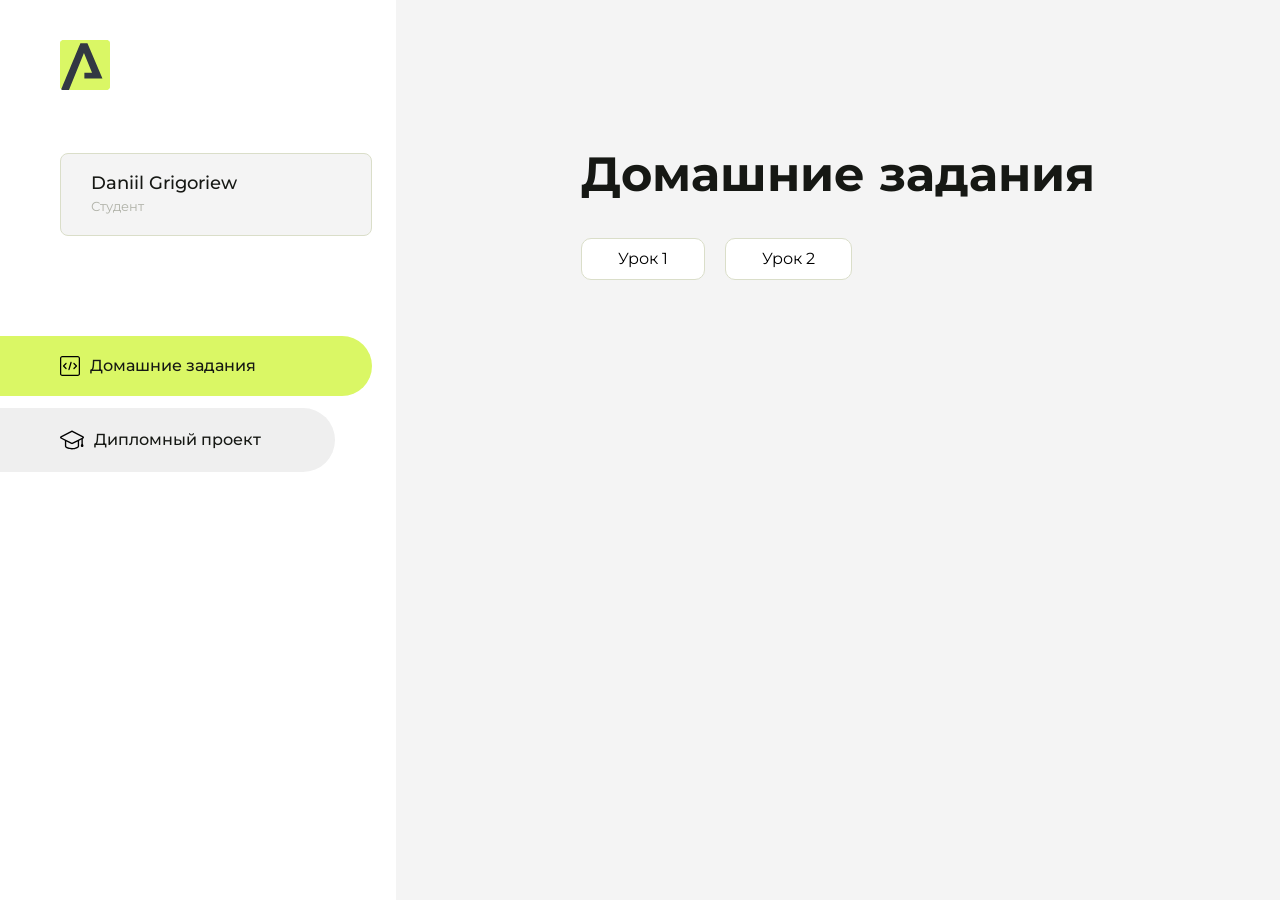
<file: index.html>
<!DOCTYPE html>
<html lang="en">
<head>
    <meta charset="UTF-8">
    <meta name="viewport" content="width=device-width, initial-scale=1.0">
    <title>Домашняя работа</title>
    <link rel="shortcut icon" href="src/logo.ico" type="image/x-icon">
    <link rel="preconnect" href="https://fonts.googleapis.com">
    <link rel="preconnect" href="https://fonts.gstatic.com" crossorigin>
    <link href="https://fonts.googleapis.com/css2?family=Montserrat:wght@400;500;700&family=Rubik:wght@500&display=swap"
          rel="stylesheet">
    <link rel="stylesheet" href="src/style.css">
</head>
<body id="body">
<div class="overlay" id="overlay"></div>
<div class="layout">
    <div class="burger" id="burger">
        <svg viewBox="0 0 24 24" fill="none" xmlns="http://www.w3.org/2000/svg">
            <g id="SVGRepo_bgCarrier" stroke-width="0"></g>
            <g id="SVGRepo_tracerCarrier" stroke-linecap="round" stroke-linejoin="round"></g>
            <g id="SVGRepo_iconCarrier">
                <path d="M4 18L20 18" stroke="#DAF765" stroke-width="2" stroke-linecap="round"></path>
                <path d="M4 12L20 12" stroke="#DAF765" stroke-width="2" stroke-linecap="round"></path>
                <path d="M4 6L20 6" stroke="#DAF765" stroke-width="2" stroke-linecap="round"></path>
            </g>
        </svg>
    </div>
    <aside class="sidebar" id="sidebar">
        <div class="sidebar__inner">
            <div class="logo">
                <svg width="50" height="50" viewBox="0 0 50 50" fill="none" xmlns="http://www.w3.org/2000/svg">
                    <g clip-path="url(#clip0_513_74730)">
                        <path d="M46.17 -0.257004H3.83C1.57281 -0.257004 -0.257 1.57281 -0.257 3.83V46.17C-0.257 48.4272 1.57281 50.257 3.83 50.257H46.17C48.4272 50.257 50.257 48.4272 50.257 46.17V3.83C50.257 1.57281 48.4272 -0.257004 46.17 -0.257004Z"
                              fill="#DAF765"/>
                        <path d="M24.375 38.4H42.461L27.441 3.1585H20.4355C20.4355 3.1585 6.7895 35.881 1.1945 49.294C2.015 50.0275 3.0945 50.257 3.6945 50.257H8.8445L23.954 13.07L32.0465 32.8285H24.375V38.4Z"
                              fill="#323843"/>
                    </g>
                    <defs>
                        <clipPath id="clip0_513_74730">
                            <rect width="50" height="50" fill="white"/>
                        </clipPath>
                    </defs>
                </svg>
            </div>
            <div class="sidebar__user">
                <div class="sidebar__name">Daniil Grigoriew</div>
                <div class="sidebar__text">Студент</div>
            </div>
            <div class="sidebar__tabs">
                <div class="sidebar__item">
                    <button class="sidebar__button active" id="tasks">
                        <svg xmlns="http://www.w3.org/2000/svg" width="20" height="20" viewBox="0 0 20 20" fill="none">
                            <g clip-path="url(#clip0_704_74543)">
                                <path d="M17.7083 20H2.29167C1.0275 20 0 18.9725 0 17.7083V2.29167C0 1.0275 1.0275 0 2.29167 0H17.7083C18.9725 0 20 1.0275 20 2.29167V17.7083C20 18.9725 18.9725 20 17.7083 20ZM2.29167 1.25C1.7175 1.25 1.25 1.7175 1.25 2.29167V17.7083C1.25 18.2825 1.7175 18.75 2.29167 18.75H17.7083C18.2825 18.75 18.75 18.2825 18.75 17.7083V2.29167C18.75 1.7175 18.2825 1.25 17.7083 1.25H2.29167Z"
                                      fill="black"/>
                                <path d="M6.04167 13.125C5.88167 13.125 5.72167 13.0642 5.6 12.9417L3.1 10.4417C2.85583 10.1975 2.85583 9.80167 3.1 9.5575L5.6 7.0575C5.84417 6.81333 6.24 6.81333 6.48417 7.0575C6.72833 7.30167 6.72833 7.6975 6.48417 7.94167L4.42583 10L6.48417 12.0583C6.72833 12.3025 6.72833 12.6983 6.48417 12.9425C6.36167 13.0642 6.20167 13.125 6.04167 13.125Z"
                                      fill="black"/>
                                <path d="M8.95833 14.1667C8.9 14.1667 8.84 14.1583 8.78167 14.1417C8.45083 14.0442 8.26083 13.6967 8.35833 13.3658L10.4417 6.28251C10.5392 5.95084 10.8892 5.76417 11.2175 5.85917C11.5483 5.95667 11.7383 6.30417 11.6408 6.63501L9.5575 13.7183C9.47833 13.9908 9.22833 14.1667 8.95833 14.1667Z"
                                      fill="black"/>
                                <path d="M13.9583 13.125C13.7983 13.125 13.6383 13.0642 13.5167 12.9417C13.2725 12.6975 13.2725 12.3017 13.5167 12.0575L15.575 9.99916L13.5167 7.94083C13.2725 7.69666 13.2725 7.30083 13.5167 7.05666C13.7608 6.81249 14.1567 6.81249 14.4008 7.05666L16.9008 9.55666C17.145 9.80083 17.145 10.1967 16.9008 10.4408L14.4008 12.9408C14.2783 13.0642 14.1183 13.125 13.9583 13.125Z"
                                      fill="black"/>
                            </g>
                            <defs>
                                <clipPath id="clip0_704_74543">
                                    <rect width="20" height="20" fill="white"/>
                                </clipPath>
                            </defs>
                        </svg>
                        <span>Домашние задания</span></button>
                </div>
                <div class="sidebar__item">
                    <button class="sidebar__button" id="diplom">
                        <svg xmlns="http://www.w3.org/2000/svg" width="24" height="24" viewBox="0 0 24 24" fill="none">
                            <g clip-path="url(#clip0_704_74553)">
                                <path d="M23.2628 10.5971C23.7176 10.365 24 9.90375 24 9.39337C24 8.883 23.7176 8.42175 23.2628 8.18962L12.6135 2.75362C12.2291 2.55824 11.7705 2.55787 11.3854 2.75399L0.736875 8.19C0.282375 8.42175 0 8.883 0 9.39337C0 9.90375 0.282375 10.365 0.736875 10.5971L4.89038 12.7177V18.2074C4.89038 19.8154 8.412 21.393 12 21.393C15.5884 21.393 19.1096 19.815 19.1096 18.2074V12.7174L21.4609 11.517V15.8017L20.901 17.2305C20.7409 17.6389 20.7934 18.0994 21.0405 18.4616C21.2876 18.8246 21.6979 19.041 22.1366 19.041C22.5754 19.041 22.9852 18.8246 23.2324 18.462C23.4795 18.099 23.532 17.6385 23.3719 17.2301L22.8124 15.8021V10.827L23.2628 10.5971ZM17.7623 18.1721C17.6198 18.6375 15.3491 20.0419 12 20.0419C8.65088 20.0419 6.38025 18.6375 6.2415 18.2074V12.3037L6.23887 12.3019C6.23812 12.057 6.1065 11.8207 5.87325 11.7019L1.3515 9.39337L12 3.95737L22.6489 9.39337L12 14.8294L5.87325 11.7019C5.54063 11.5331 4.6695 11.6674 4.5 12C4.33012 12.3322 4.55813 12.5479 4.89038 12.7177L11.3857 16.0331C11.5781 16.1314 11.7889 16.1805 12 16.1805C12.2107 16.1805 12.4222 16.1314 12.6146 16.0331L17.7593 13.407L17.7623 18.1721Z"
                                      fill="black"/>
                            </g>
                            <defs>
                                <clipPath id="clip0_704_74553">
                                    <rect width="24" height="24" fill="white"/>
                                </clipPath>
                            </defs>
                        </svg>
                        <span>Дипломный проект</span></button>
                </div>
            </div>
        </div>

    </aside>
    <div class="content">
        <div class="container">
            <div class="content__block" id="tasksBlock">
                <div class="content__title">Домашние задания</div>
                <ul class="content__list">
                    <li class="content__list-item">
                        <a href="Hello ArokenRu/index.html">Урок 1</a>
                    </li>
                    <li class="content__list-item">
                        <a href="ghrdtgbdt">Урок 2</a>
                    </li>
                </ul>
            </div>
            <div class="content__block hidden" id="diplomBlock">
                <div class="content__title">Дипломный проект</div>
                <div class="content__list-diplom">
                    <a href="ПАПКА-С-НОМЕРОМ-УРОКА">Ссылка на ДЗ</a>
                </div>
                <div class="content__decor">
                    <div class="content__decor-text">Давай проверим, чему ты научился!</div>
                    <div class="content__decor-img">
                        <img src="src/decor.png" alt="decor">
                    </div>
                </div>
            </div>
        </div>
    </div>
</div>
<script src="src/index.js"></script>
</body>
</html>
</file>
<file: src/style.css>
*{padding: 0;margin: 0;border: 0;}
*,*:before,*:after{-webkit-box-sizing: border-box;box-sizing: border-box;}
:focus,:active{outline: none;}
a:focus,a:active{outline: none;}
nav,footer,header,aside{display: block;}
html,body{
    height:100%;width:100%;
    font-size:100%;line-height:1;-ms-text-size-adjust:100%;-moz-text-size-adjust:100%;-webkit-text-size-adjust:100%;}
input,button,textarea{font-family:inherit;}
input::-ms-clear{display: none;}
button{cursor: pointer;}
button::-moz-focus-inner{padding:0;border:0;}
a,a:visited{text-decoration: none;}
a:hover{text-decoration: none;}
ul li{list-style: none;}
img{vertical-align: top;}
h1,h2,h3,h4,h5,h6{font-size:inherit;font-weight: inherit;}
a{color:inherit;}



body {
    font-family: "Montserrat",SansSerif;
    color: black;
}

body.overflow {
    overflow: hidden;
}



.layout {
    display: -webkit-box;
    display: -ms-flexbox;
    display: flex;
    min-height: 100vh;
}

.sidebar {
    padding: 40px 24px 40px 0;
    -ms-flex-negative: 0;
    flex-shrink: 0;
    background-color: white;
}



.content {
    -webkit-box-flex: 1;
    -ms-flex-positive: 1;
    flex-grow: 1;
    background-color: #F4F4F4;
}

.container {
    display: -webkit-box;
    display: -ms-flexbox;
    display: flex;
    -webkit-box-orient: vertical;
    -webkit-box-direction: normal;
    -ms-flex-direction: column;
    flex-direction: column;
    -webkit-box-pack: center;
    -ms-flex-pack: center;
    justify-content: center;
    -webkit-box-align: center;
    -ms-flex-align: center;
    align-items: center;
    padding: 150px 60px 80px 60px;
}


.logo {
    margin-left: 60px;
    margin-bottom: 60px;
}

.sidebar__user {
    background-color: #F4F4F4;
    padding: 20px 30px;
    margin-left: 60px;
    margin-bottom: 100px;
    border-radius: 8px;
    border: 1px solid #DADEC9;
}

.sidebar__name {
    color:#161814;
    font-size: 18px;
    font-weight: 500;
    margin-bottom: 6px;
}

.sidebar__text {
    color: #AFB1A7;
    font-size: 13px;
    font-weight: 400;
    line-height: 130%; /* 16.9px */
}

.sidebar__item {
    width: 372px;
}

.sidebar__button {
    display: -webkit-box;
    display: -ms-flexbox;
    display: flex;
    -webkit-box-align: center;
    -ms-flex-align: center;
    align-items: center;
    gap: 10px;
    padding: 20px 60px;
    margin-bottom: 12px;
    border-radius: 0px 100px 100px 0px;
    -webkit-transition: all .5s;
    -o-transition: all .5s;
    transition: all .5s;
    cursor: pointer;
    width: 90%;
    color:#161814;
    font-size: 16px;
    font-weight: 500;
}

.sidebar__button.active , .sidebar__button:hover {
    width: 100%;
    background-color: #DAF765;
}


.content__title {
    color: #161814;
    font-size: 48px;
    font-weight: 700;
    margin-bottom: 40px;
}

.content__list {
    display: -webkit-box;
    display: -ms-flexbox;
    display: flex;
    -webkit-box-align: center;
    -ms-flex-align: center;
    align-items: center;
    -ms-flex-wrap: wrap;
    flex-wrap: wrap;
    gap: 20px;
}



.content__list-item  {
    cursor: pointer;
    padding: 12px 18px;
    background-color: #fff;
    border-radius: 10px;
    border: 1px solid #DADEC9;
    -webkit-transition: all .3s;
    -o-transition: all .3s;
    transition: all .3s;
}

.content__list-item:hover,.content__list-diplom:hover {
    background-color: #AFB1A7;
}

li a {
    padding: 12px 18px;

}


.content__list-diplom {
    -webkit-transition: all .3s;
    -o-transition: all .3s;
    transition: all .3s;
    display: inline-block;
    padding: 12px 18px;
    background-color: #fff;
    border-radius: 10px;
    border: 1px solid #DADEC9;
}

.content__decor {
    display: -webkit-box;
    display: -ms-flexbox;
    display: flex;
    -webkit-box-align: center;
    -ms-flex-align: center;
    align-items: center;
}

.content__decor-text {
    color:#BEDD44;
    font-size: 36px;
    font-weight: 700;
    line-height: 110%; /* 39.6px */
}

.content__block {
    max-width: 1200px;
}

.content__block.hidden {
    display: none;
}

.content__decor-img img{
    width: 100%;
}

.burger {
    display: none;
    padding: 5px;
    position: fixed;
    top: 3%;
    right: 7%;
    width: 40px;
    height: 40px;
    background-color: #161814;
    border-radius: 50%;
    z-index: 10;
    border: 1px solid #DAF765;
}

@media (max-width: 768px) {
    .burger {
        display: block;
    }

    .sidebar {
        -webkit-transition: all .3s;
        -o-transition: all .3s;
        transition: all .3s;
        -webkit-transform: translateX(-100%);
        -ms-transform: translateX(-100%);
        transform: translateX(-100%);
        position: fixed;
        top: 0;
        left: 0;
        bottom: 0;
        z-index: 5;
    }

    .sidebar.show {
        -webkit-transform: translateX(0%);
        -ms-transform: translateX(0%);
        transform: translateX(0%);
    }

    .overlay {
        opacity: 0;
        pointer-events: none;
        -webkit-transition: all .3s;
        -o-transition: all .3s;
        transition: all .3s;
        position: absolute;
        top: 0;
        right: 0;
        left: 0;
        bottom: 0;
        z-index: 3;
        background-color: #000000e0;
    }

    .overlay.show {
        opacity: 1;
        pointer-events: all;
    }

    .container {
        padding: 40px 20px;
        min-height: 100%;
    }

    .content__decor {
        margin-top: 20px;
        -webkit-box-orient: vertical;
        -webkit-box-direction: normal;
        -ms-flex-direction: column;
        flex-direction: column;
    }
}

@media (max-width: 400px) {
    .sidebar__user {
        margin-left: 0;
    }
}
</file>
